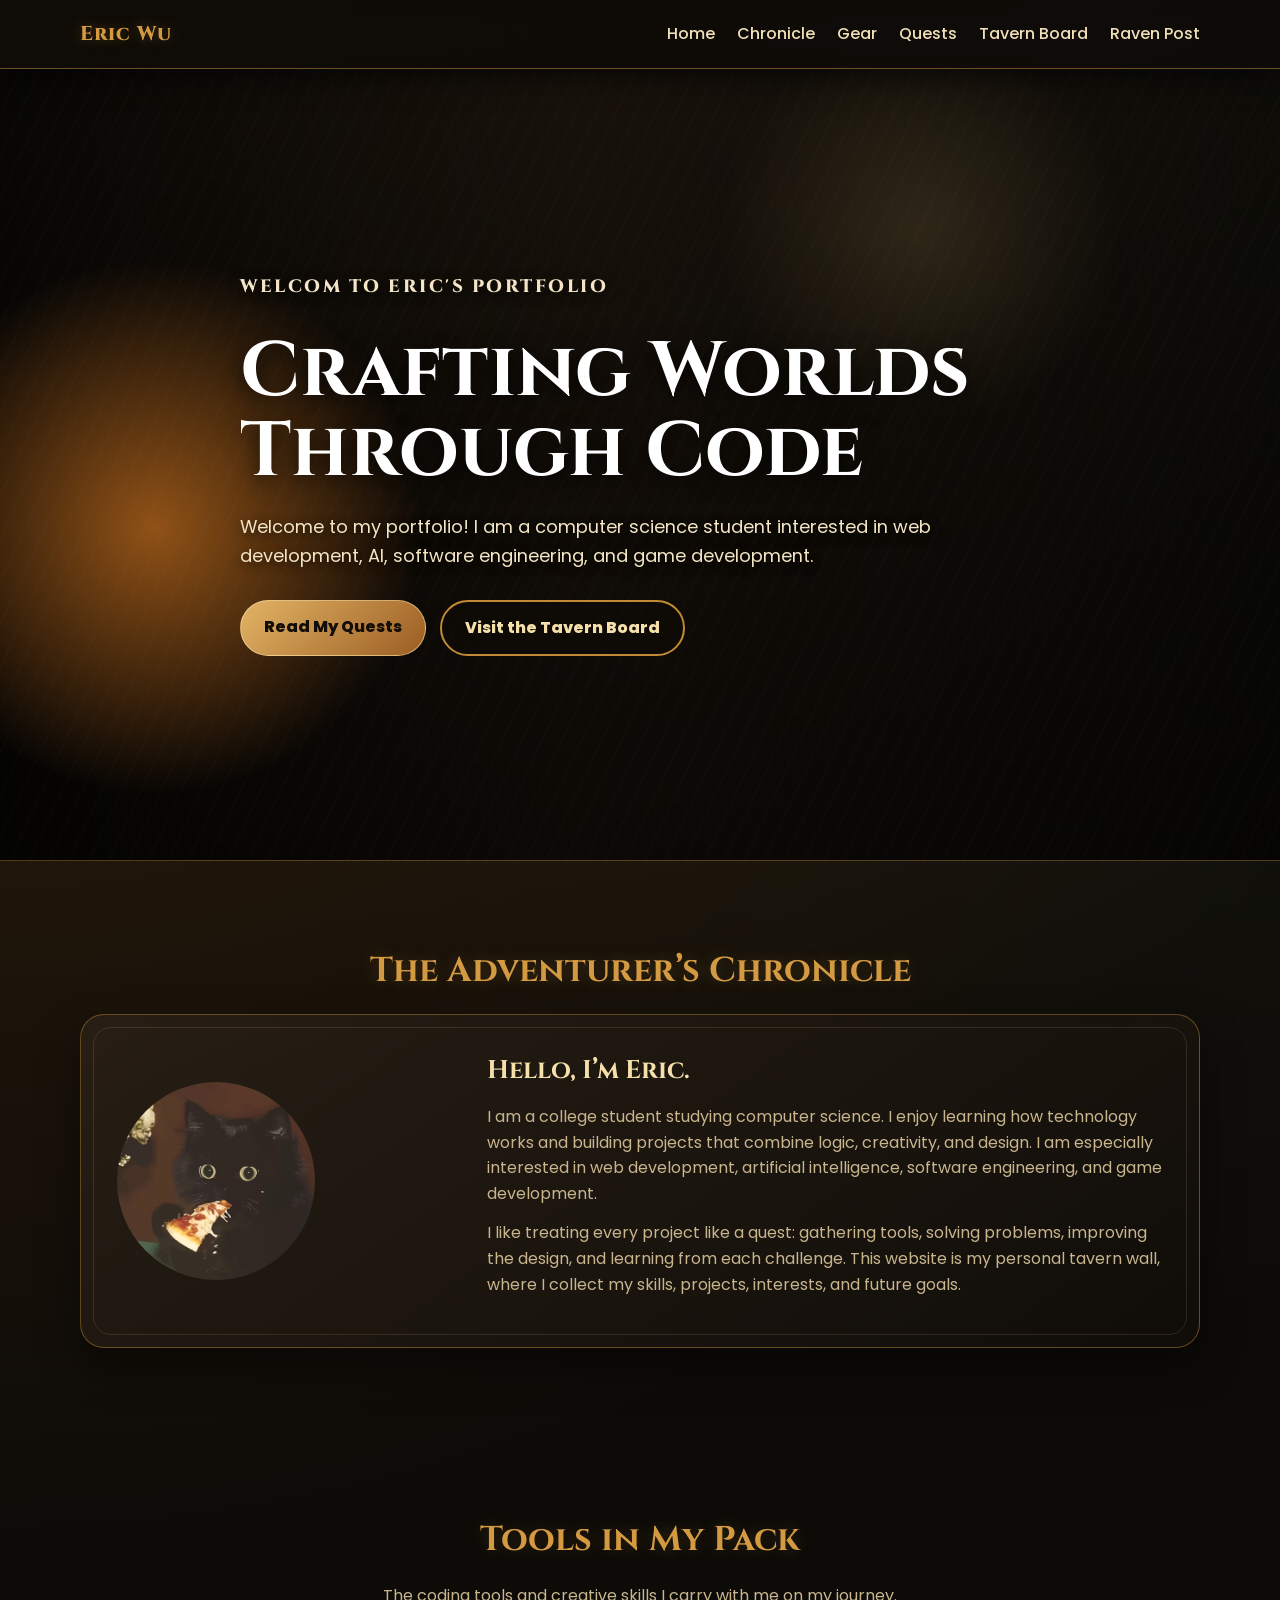
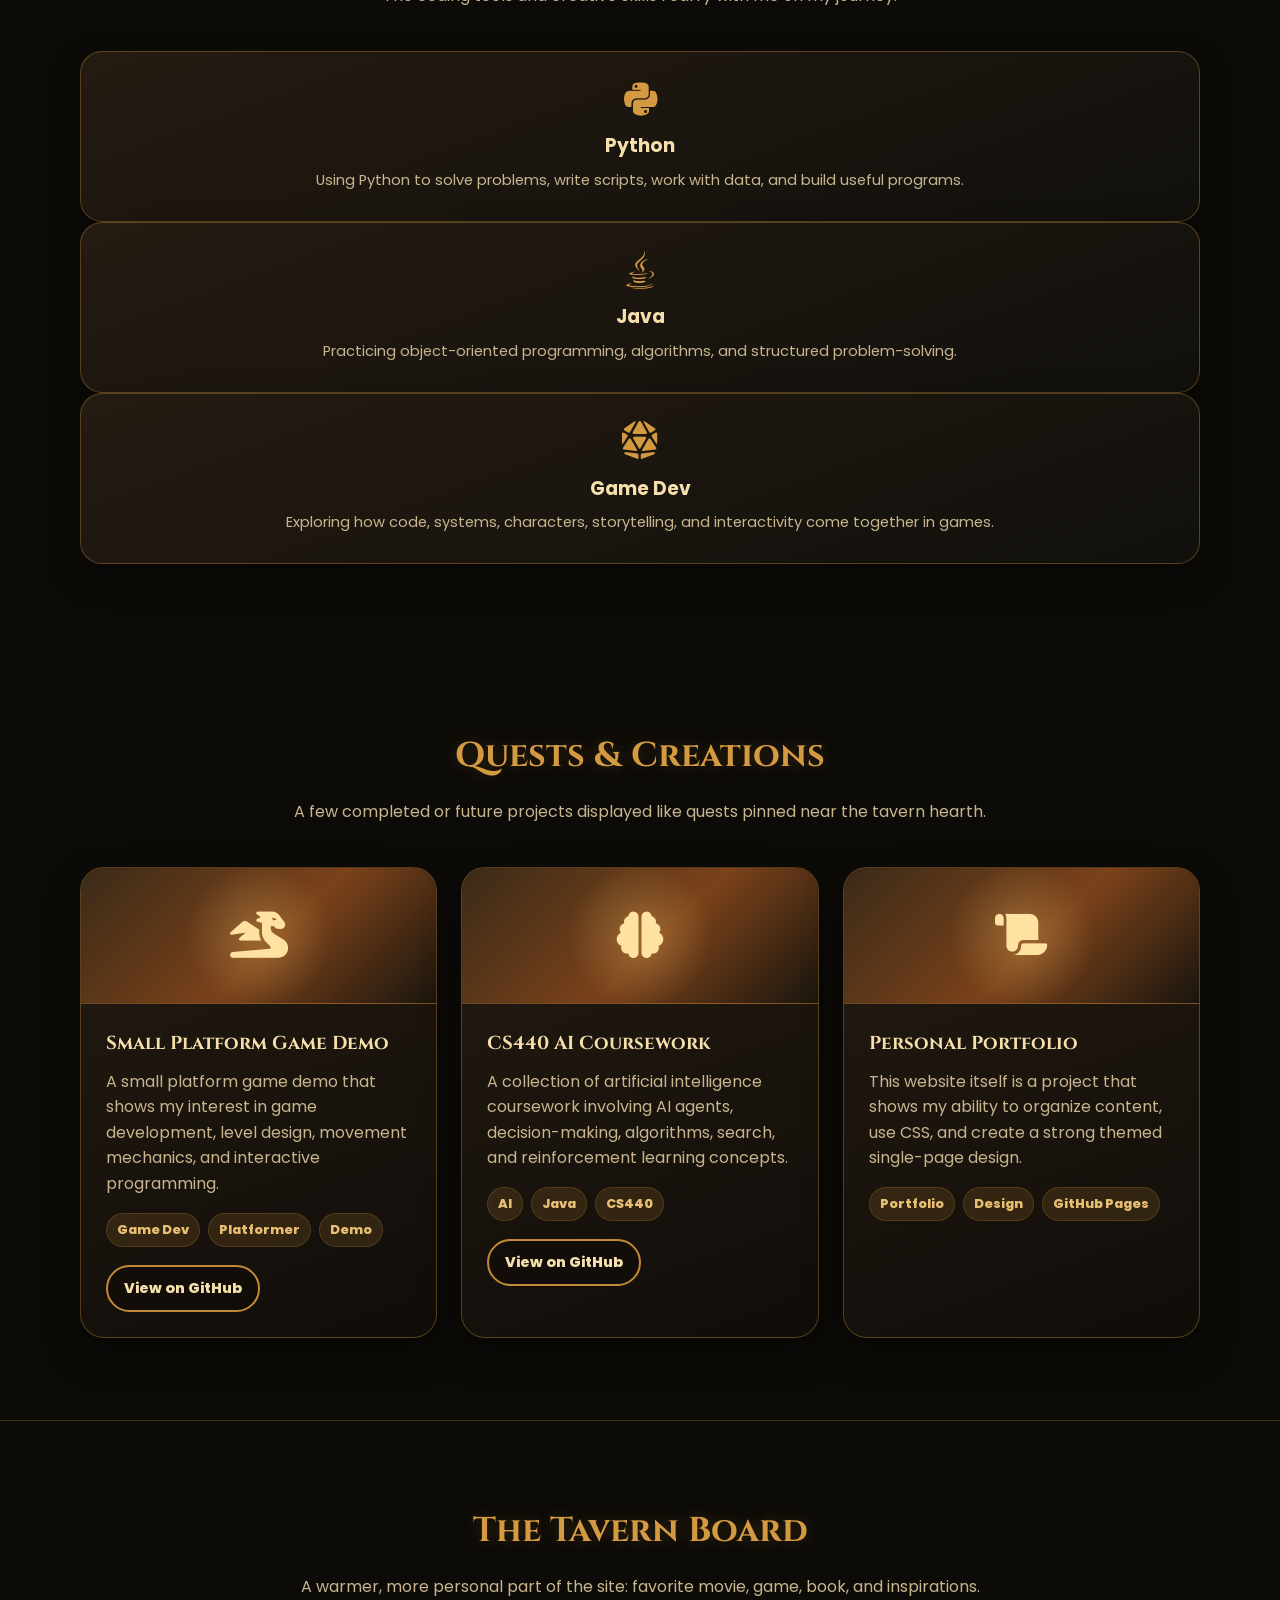
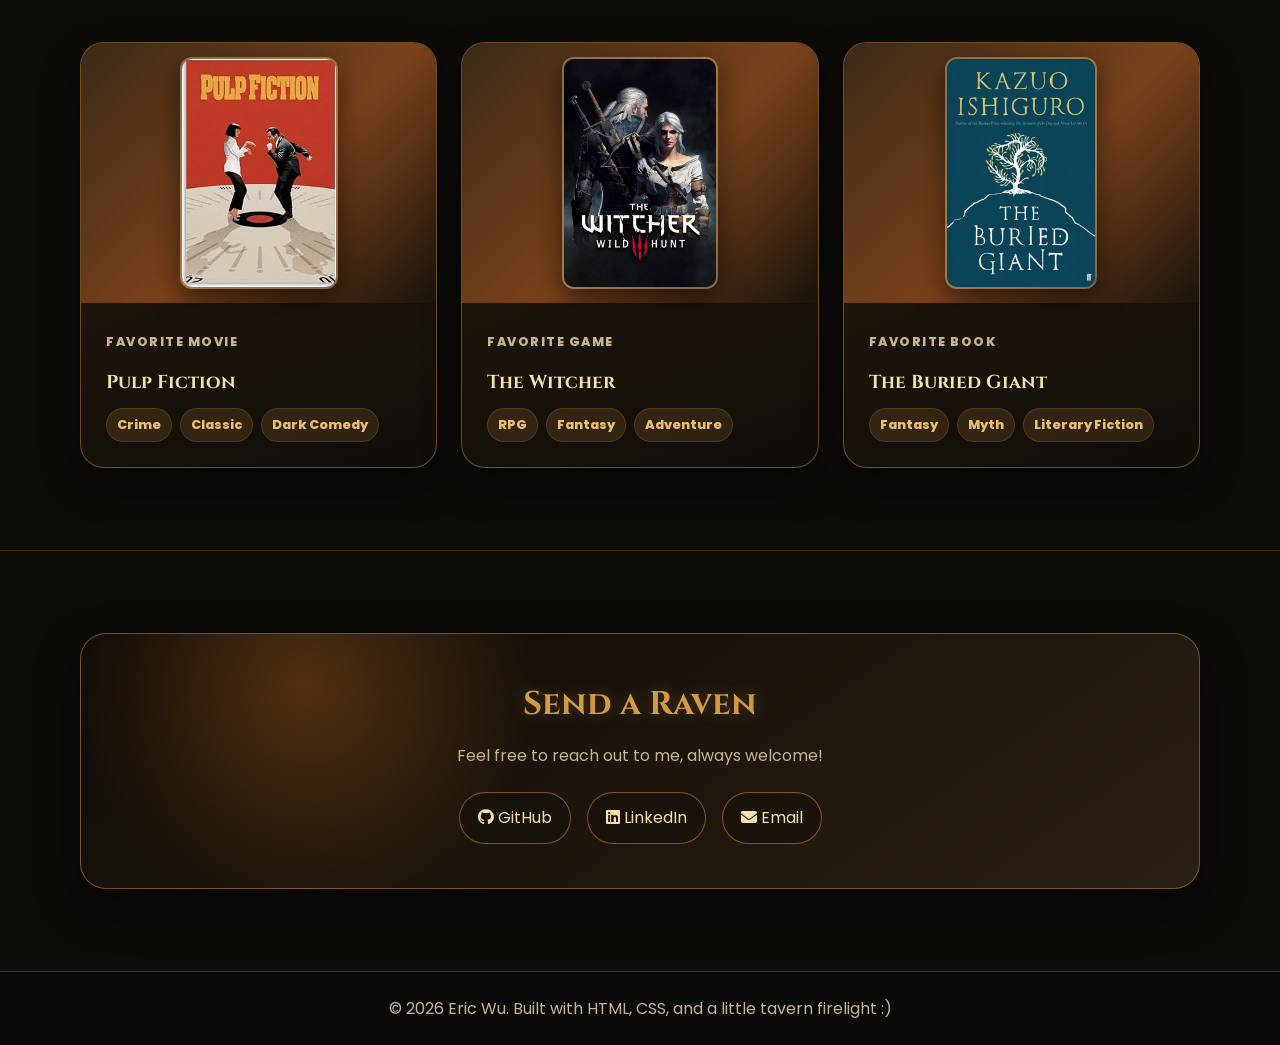
<file: index.html>
<!DOCTYPE html>
<html lang="en">
<head>
  <meta charset="UTF-8" />
  <meta name="viewport" content="width=device-width, initial-scale=1.0" />
  <title>Eric Wu | Tavern Adventurer Portfolio</title>

  <!-- Loads the external style.css file that defines the page layout, colors, typography, and responsive behavior -->
  <!-- Font Awesome icons -->
  <link
    rel="stylesheet"
    href="https://cdnjs.cloudflare.com/ajax/libs/font-awesome/6.5.0/css/all.min.css"
  />

  <!-- Google Fonts: readable body font + cinematic fantasy heading font -->
  <link rel="preconnect" href="https://fonts.googleapis.com">
  <link rel="preconnect" href="https://fonts.gstatic.com" crossorigin>
  <link href="https://fonts.googleapis.com/css2?family=Cinzel:wght@500;600;700;800&family=Poppins:wght@400;500;600&display=swap" rel="stylesheet">

  <!-- External stylesheet -->
  <link rel="stylesheet" href="style.css">
</head>
<body>
  <!-- Header and navigation menu -->
  <header>
    <nav class="container">
      <div class="logo">Eric Wu</div>
      <ul class="nav-links">
        <li><a href="#home">Home</a></li>
        <li><a href="#about">Chronicle</a></li>
        <li><a href="#skills">Gear</a></li>
        <li><a href="#projects">Quests</a></li>
        <li><a href="#interests">Tavern Board</a></li>
        <li><a href="#contact">Raven Post</a></li>
      </ul>
    </nav>
  </header>

  <!-- Hero section -->
  <section class="hero" id="home">
    <div class="container hero-content">
      <p class="eyebrow">Welcom to Eric's Portfolio</p>
      <h1>Crafting Worlds Through Code</h1>
      <p>
        Welcome to my portfolio! I am a computer science student
        interested in web development, AI, software engineering, and game development.
      </p>
      <div class="hero-buttons">
        <a href="#projects" class="btn btn-primary">Read My Quests</a>
        <a href="#interests" class="btn btn-secondary">Visit the Tavern Board</a>
      </div>
    </div>
  </section>

  <!-- About section -->
  <section id="about">
    <div class="container">
      <h2 class="section-title">The Adventurer’s Chronicle</h2>

      <div class="about-card">
        <div class="profile-circle">
            <img src="img/cat.png" alt="Profile photo of Eric Wu" class="profile-img">
        </div>
        <div>
          <h3>Hello, I’m Eric.</h3>
          <p>
            I am a college student studying computer science. I enjoy learning how technology works and building projects
            that combine logic, creativity, and design. I am especially interested in web development, artificial intelligence,
            software engineering, and game development.
          </p>
          <p>
            I like treating every project like a quest: gathering tools, solving problems, improving the design,
            and learning from each challenge. This website is my personal tavern wall, where I collect my skills,
            projects, interests, and future goals.
          </p>
        </div>
      </div>
    </div>
  </section>

  <!-- Skills section -->
  <section id="skills">
    <div class="container">
      <h2 class="section-title">Tools in My Pack</h2>
      <p class="section-subtitle">
        The coding tools and creative skills I carry with me on my journey.
      </p>

      <div class="skill-card">
        <i class="fa-brands fa-python"></i>
        <h3>Python</h3>
        <p>Using Python to solve problems, write scripts, work with data, and build useful programs.</p>
      </div>

        <div class="skill-card">
          <i class="fa-brands fa-java"></i>
          <h3>Java</h3>
          <p>Practicing object-oriented programming, algorithms, and structured problem-solving.</p>
        </div>

        <div class="skill-card">
          <i class="fa-solid fa-dice-d20"></i>
          <h3>Game Dev</h3>
          <p>Exploring how code, systems, characters, storytelling, and interactivity come together in games.</p>
        </div>
      </div>
    </div>
  </section>

  <!-- Projects section -->
  <section id="projects">
    <div class="container">
      <h2 class="section-title">Quests & Creations</h2>
      <p class="section-subtitle">
        A few completed or future projects displayed like quests pinned near the tavern hearth.
      </p>

      <div class="projects-grid">
        <div class="project-card">
          <div class="project-top">
            <i class="fa-solid fa-dragon"></i>
          </div>
          <div class="project-content">
            <h3>Small Platform Game Demo</h3>
            <p>
              A small platform game demo that shows my interest in game development, level design,
              movement mechanics, and interactive programming.
            </p>
            <div class="project-tags">
              <span>Game Dev</span>
              <span>Platformer</span>
              <span>Demo</span>
            </div>
            <a class="btn btn-secondary project-link" href="https://github.com/MCLa1121/SmallPlatformGameDemo" target="_blank">
              View on GitHub
            </a>
          </div>
        </div>

        <div class="project-card">
          <div class="project-top">
            <i class="fa-solid fa-brain"></i>
          </div>
          <div class="project-content">
            <h3>CS440 AI Coursework</h3>
            <p>
              A collection of artificial intelligence coursework involving AI agents, decision-making,
              algorithms, search, and reinforcement learning concepts.
            </p>
            <div class="project-tags">
              <span>AI</span>
              <span>Java</span>
              <span>CS440</span>
            </div>
            <a class="btn btn-secondary project-link" href="https://github.com/MCLa1121/CS440" target="_blank">
              View on GitHub
            </a>
          </div>
        </div>

        <div class="project-card">
          <div class="project-top">
            <i class="fa-solid fa-scroll"></i>
          </div>
          <div class="project-content">
            <h3>Personal Portfolio</h3>
            <p>
              This website itself is a project that shows my ability to organize content, use CSS,
              and create a strong themed single-page design.
            </p>
            <div class="project-tags">
              <span>Portfolio</span>
              <span>Design</span>
              <span>GitHub Pages</span>
            </div>
          </div>
        </div>
      </div>
    </div>
  </section>

<!-- Personal interests section -->
<section id="interests">
  <div class="container">
    <h2 class="section-title">The Tavern Board</h2>
    <p class="section-subtitle">
      A warmer, more personal part of the site: favorite movie, game, book, and inspirations.
    </p>

    <div class="interests-grid">

      <div class="interest-card favorite-card">
        <div class="favorite-image-box">
          <img src="img/pulp.jpg" alt="Pulp Fiction movie poster" class="favorite-img">
        </div>
        <div class="interest-content">
          <p class="favorite-label">Favorite Movie</p>
          <h3>Pulp Fiction</h3>
          <div class="interest-tags">
            <span>Crime</span>
            <span>Classic</span>
            <span>Dark Comedy</span>
          </div>
        </div>
      </div>

      <div class="interest-card favorite-card">
        <div class="favorite-image-box">
          <img src="img/witcher.jpg" alt="The Witcher game image" class="favorite-img">
        </div>
        <div class="interest-content">
          <p class="favorite-label">Favorite Game</p>
          <h3>The Witcher</h3>
          <div class="interest-tags">
            <span>RPG</span>
            <span>Fantasy</span>
            <span>Adventure</span>
          </div>
        </div>
      </div>

      <div class="interest-card favorite-card">
        <div class="favorite-image-box">
          <img src="img/The_Buried_Giant.png" alt="The Buried Giant book cover" class="favorite-img">
        </div>
        <div class="interest-content">
          <p class="favorite-label">Favorite Book</p>
          <h3>The Buried Giant</h3>
          <div class="interest-tags">
            <span>Fantasy</span>
            <span>Myth</span>
            <span>Literary Fiction</span>
          </div>
        </div>
      </div>

    </div>
  </div>
</section>

  <!-- Contact section -->
  <section id="contact">
    <div class="container">
      <div class="contact-box">
        <h2>Send a Raven</h2>
        <p>
          Feel free to reach out to me, always welcome!
        </p>
        <div class="social-links">
          <a href="https://github.com/MCLa1121" target="_blank">
            <i class="fa-brands fa-github"></i> GitHub
          </a>
          <a href="https://www.linkedin.com/in/eric-wu01/" target="_blank">
            <i class="fa-brands fa-linkedin"></i> LinkedIn
          </a>
          <a href="mailto:ericwu20011213@gmail.com">
            <i class="fa-solid fa-envelope"></i> Email
          </a>
        </div>
      </div>
    </div>
  </section>

  <footer>
    <p>© 2026 Eric Wu. Built with HTML, CSS, and a little tavern firelight :) </p>
  </footer>
</body>
</html>
</file>
<file: style.css>
/* style.css contains the full visual styling for Eric Wu's portfolio.
   This file defines the page structure, hero section, cards, typography,
   hover effects, and mobile responsive layout loaded from index.html. */

/* Reset default browser spacing */
* {
  margin: 0;
  padding: 0;
  box-sizing: border-box;
}

html {
  scroll-behavior: smooth;
}

body {
  font-family: "Poppins", Arial, sans-serif;
  background:
    radial-gradient(circle at top left, rgba(178, 103, 28, 0.25), transparent 35%),
    radial-gradient(circle at top right, rgba(70, 90, 58, 0.18), transparent 30%),
    #0d0b08;
  color: #f1dfb7;
  line-height: 1.6;

  /* Custom sword cursor */
  cursor: url("cursor/Dark souls 3.cur") 4 4, auto;
}

/* Reusable container */
.container {
  width: min(1120px, 90%);
  margin: 0 auto;
}

/* Navigation */
header {
  background: rgba(13, 11, 8, 0.94);
  position: sticky;
  top: 0;
  z-index: 10;
  border-bottom: 1px solid rgba(194, 138, 53, 0.55);
  box-shadow: 0 8px 30px rgba(0, 0, 0, 0.65);
  backdrop-filter: blur(8px);
}

nav {
  display: flex;
  justify-content: space-between;
  align-items: center;
  padding: 18px 0;
}

.logo {
  font-family: "Cinzel", serif;
  font-size: 1.25rem;
  font-weight: 800;
  color: #d49a42;
  letter-spacing: 1px;
  text-shadow: 0 0 14px rgba(212, 154, 66, 0.35);
}

.nav-links {
  display: flex;
  gap: 22px;
  list-style: none;
}

.nav-links a {
  text-decoration: none;
  color: #f1dfb7;
  font-weight: 500;
  transition: color 0.25s ease, text-shadow 0.25s ease;
}

.nav-links a:hover {
  color: #d49a42;
  text-shadow: 0 0 12px rgba(212, 154, 66, 0.55);
}

/* Gold pointer cursor for clickable items */
a,
button,
.btn,
.project-card,
.interest-card,
.skill-card {
  cursor: url("cursor/Darksign\ \(Link\).cur") 6 3, pointer;
}

/* Hero section: cinematic tavern style */
.hero {
  min-height: 88vh;
  display: flex;
  align-items: center;
  position: relative;
  overflow: hidden;
  background:
    linear-gradient(90deg, rgba(8, 7, 5, 0.96) 0%, rgba(24, 18, 12, 0.78) 45%, rgba(9, 8, 6, 0.66) 100%),
    url("https://images.unsplash.com/photo-1518709268805-4e9042af2176?auto=format&fit=crop&w=1600&q=80");
  background-size: cover;
  background-position: center;
  color: white;
  border-bottom: 1px solid rgba(194, 138, 53, 0.4);
}

/* Amber fireplace glow */
.hero::before {
  content: "";
  position: absolute;
  inset: 0;
  background:
    radial-gradient(circle at 12% 58%, rgba(255, 143, 37, 0.55), transparent 22%),
    radial-gradient(circle at 72% 20%, rgba(255, 213, 131, 0.12), transparent 18%),
    linear-gradient(rgba(0, 0, 0, 0.15), rgba(0, 0, 0, 0.55));
  pointer-events: none;
}

/* Soft smoke/mist layer */
.hero::after {
  content: "";
  position: absolute;
  inset: 0;
  background:
    repeating-linear-gradient(
      115deg,
      rgba(255, 255, 255, 0.025),
      rgba(255, 255, 255, 0.025) 2px,
      transparent 2px,
      transparent 18px
    );
  opacity: 0.55;
  pointer-events: none;
}

.hero-content {
  position: relative;
  z-index: 2;
  max-width: 800px;
  padding: 95px 0;
}

.eyebrow {
  color: #d49a42;
  font-family: "Cinzel", serif;
  letter-spacing: 2.5px;
  text-transform: uppercase;
  margin-bottom: 12px;
  font-weight: 800;
}

.hero h1 {
  font-family: "Cinzel", serif;
  font-size: clamp(2.5rem, 6vw, 5rem);
  line-height: 1.05;
  margin-bottom: 20px;
  text-shadow: 0 6px 22px rgba(0, 0, 0, 0.8);
}

.hero p {
  font-size: 1.12rem;
  max-width: 700px;
  margin-bottom: 30px;
  color: #f3e5c5;
  text-shadow: 0 3px 12px rgba(0, 0, 0, 0.75);
}

.hero-buttons {
  display: flex;
  flex-wrap: wrap;
  gap: 14px;
}

.btn {
  display: inline-block;
  padding: 13px 23px;
  border-radius: 999px;
  text-decoration: none;
  font-weight: 800;
  transition: transform 0.25s ease, box-shadow 0.25s ease, background 0.25s ease;
}

.btn-primary {
  background: linear-gradient(135deg, #e2b466, #9b5d22);
  color: #120d07;
  border: 1px solid rgba(255, 230, 170, 0.55);
}

.btn-secondary {
  border: 2px solid #c28a35;
  color: #f5dfaa;
  background: rgba(14, 10, 6, 0.45);
}

.btn:hover {
  transform: translateY(-3px);
  box-shadow: 0 12px 30px rgba(0, 0, 0, 0.48), 0 0 18px rgba(194, 138, 53, 0.35);
}

.btn-secondary:hover {
  background: rgba(194, 138, 53, 0.18);
}

/* General sections */
section {
  padding: 82px 0;
}

.section-title {
  font-family: "Cinzel", serif;
  font-size: 2.15rem;
  color: #d49a42;
  margin-bottom: 16px;
  text-align: center;
  text-shadow: 0 0 16px rgba(212, 154, 66, 0.23);
}

.section-subtitle {
  text-align: center;
  max-width: 760px;
  margin: 0 auto 42px;
  color: #c8b58d;
}

/* About */
.about-card {
  background:
    linear-gradient(145deg, rgba(40, 31, 21, 0.96), rgba(16, 13, 9, 0.98)),
    radial-gradient(circle at top right, rgba(194, 138, 53, 0.16), transparent 35%);
  border: 1px solid rgba(194, 138, 53, 0.45);
  border-radius: 24px;
  padding: 36px;
  box-shadow: 0 18px 44px rgba(0, 0, 0, 0.45);
  display: grid;
  grid-template-columns: 1fr 2fr;
  gap: 32px;
  align-items: center;
  position: relative;
  overflow: hidden;
}

.about-card::before {
  content: "";
  position: absolute;
  inset: 12px;
  border: 1px solid rgba(245, 223, 170, 0.12);
  border-radius: 18px;
  pointer-events: none;
}

.profile-circle {
  width: 198px;
  height: 198px;
  border-radius: 50%;
  overflow: hidden;
}

.profile-circle .profile-img {
  width: 100%;
  height: 100%;
  object-fit: cover;
  object-position: center;
  display: block;
  transform: scale(2.2) !important;
  transform-origin: center center;
}

.about-card h3 {
  font-family: "Cinzel", serif;
  font-size: 1.6rem;
  margin-bottom: 12px;
  color: #f5dfaa;
  position: relative;
  z-index: 1;
}

.about-card p {
  margin-bottom: 14px;
  color: #c8b58d;
  position: relative;
  z-index: 1;
}

/* Skills */
.skills-grid {
  display: grid;
  grid-template-columns: repeat(4, 1fr);
  gap: 20px;
}

.skill-card {
  background:
    linear-gradient(160deg, #241b12, #11100c),
    radial-gradient(circle at top, rgba(194, 138, 53, 0.15), transparent 40%);
  padding: 28px 20px;
  border-radius: 22px;
  text-align: center;
  border: 1px solid rgba(194, 138, 53, 0.38);
  box-shadow: 0 14px 34px rgba(0, 0, 0, 0.38);
  transition: transform 0.25s ease, border 0.25s ease, box-shadow 0.25s ease;
}

.skill-card:hover {
  transform: translateY(-6px);
  border-color: #d49a42;
  box-shadow: 0 16px 38px rgba(0, 0, 0, 0.5), 0 0 18px rgba(212, 154, 66, 0.2);
}

.skill-card i {
  font-size: 2.35rem;
  color: #d49a42;
  margin-bottom: 14px;
}

.skill-card h3 {
  margin-bottom: 8px;
  color: #f5dfaa;
}

.skill-card p {
  font-size: 0.92rem;
  color: #c8b58d;
}

/* Projects and interests */
.projects-grid,
.interests-grid {
  display: grid;
  grid-template-columns: repeat(3, 1fr);
  gap: 24px;
}

.project-card,
.interest-card {
  background: linear-gradient(160deg, #241b12, #100d09);
  border-radius: 24px;
  overflow: hidden;
  border: 1px solid rgba(194, 138, 53, 0.38);
  box-shadow: 0 16px 38px rgba(0, 0, 0, 0.43);
  transition: transform 0.25s ease, border 0.25s ease, box-shadow 0.25s ease;
}

.project-card:hover,
.interest-card:hover {
  transform: translateY(-6px);
  border-color: #d49a42;
  box-shadow: 0 18px 42px rgba(0, 0, 0, 0.55), 0 0 18px rgba(212, 154, 66, 0.22);
}

.project-top,
.interest-top {
  height: 136px;
  background:
    radial-gradient(circle at center, rgba(255, 206, 111, 0.28), transparent 38%),
    linear-gradient(135deg, #3a2a18, #7b421a 55%, #19150e);
  display: flex;
  align-items: center;
  justify-content: center;
  color: #ffe2a1;
  font-size: 2.9rem;
  border-bottom: 1px solid rgba(194, 138, 53, 0.35);
}

.image-top {
  height: 220px;
  padding: 12px;
  overflow: hidden;
  background:
    radial-gradient(circle at center, rgba(255, 206, 111, 0.28), transparent 38%),
    linear-gradient(135deg, #3a2a18, #7b421a 55%, #19150e);
  display: flex;
  align-items: center;
  justify-content: center;
}

.interest-img {
  max-width: 100%;
  max-height: 100%;
  object-fit: contain;
  display: block;
  border-radius: 12px;
  box-shadow: 0 8px 22px rgba(0, 0, 0, 0.45);
}

.favorite-card {
  background:
    linear-gradient(160deg, #2b1d10, #100d09);
  border: 1px solid rgba(194, 138, 53, 0.5);
}

.favorite-image-box {
  height: 260px;
  padding: 14px;
  background:
    radial-gradient(circle at center, rgba(255, 206, 111, 0.22), transparent 40%),
    linear-gradient(135deg, #3a2a18, #7b421a 55%, #19150e);
  display: flex;
  align-items: center;
  justify-content: center;
}

.favorite-img {
  max-width: 100%;
  max-height: 100%;
  object-fit: contain;
  border-radius: 12px;
  box-shadow: 0 10px 28px rgba(0, 0, 0, 0.55);
  border: 2px solid rgba(245, 223, 170, 0.35);
}

.favorite-label {
  display: inline-block;
  color: #e7bf73;
  font-size: 0.78rem;
  font-weight: 800;
  text-transform: uppercase;
  letter-spacing: 1.5px;
  margin-bottom: 8px;
}

.project-content,
.interest-content {
  padding: 25px;
}

.project-content h3,
.interest-content h3 {
  font-family: "Cinzel", serif;
  color: #f5dfaa;
  margin-bottom: 10px;
}

.project-content p,
.interest-content p {
  color: #c8b58d;
  margin-bottom: 16px;
}

.project-tags,
.interest-tags {
  display: flex;
  flex-wrap: wrap;
  gap: 8px;
}

.project-tags span,
.interest-tags span {
  background: rgba(194, 138, 53, 0.17);
  color: #e7bf73;
  padding: 6px 10px;
  border-radius: 999px;
  font-size: 0.8rem;
  font-weight: 800;
  border: 1px solid rgba(194, 138, 53, 0.22);
}

.project-link {
  margin-top: 18px;
  padding: 10px 16px;
  font-size: 0.9rem;
}

/* Tavern board section */
#interests {
  background:
    linear-gradient(rgba(13, 11, 8, 0.94), rgba(13, 11, 8, 0.94)),
    url("https://images.unsplash.com/photo-1505682634904-d7c8d95cdc50?auto=format&fit=crop&w=1600&q=80");
  background-size: cover;
  background-position: center;
  border-top: 1px solid rgba(194, 138, 53, 0.25);
  border-bottom: 1px solid rgba(194, 138, 53, 0.25);
}

/* Contact */
.contact-box {
  background:
    radial-gradient(circle at 20% 20%, rgba(255, 143, 37, 0.25), transparent 25%),
    linear-gradient(145deg, #0f0b07, #2b2014);
  color: white;
  border-radius: 26px;
  padding: 44px;
  text-align: center;
  border: 1px solid rgba(194, 138, 53, 0.52);
  box-shadow: 0 18px 45px rgba(0, 0, 0, 0.48);
}

.contact-box h2 {
  font-family: "Cinzel", serif;
  margin-bottom: 12px;
  font-size: 2.05rem;
  color: #d49a42;
  text-shadow: 0 0 16px rgba(212, 154, 66, 0.28);
}

.contact-box p {
  margin-bottom: 24px;
  color: #c8b58d;
}

.social-links {
  display: flex;
  justify-content: center;
  flex-wrap: wrap;
  gap: 16px;
}

.social-links a {
  color: #f5dfaa;
  text-decoration: none;
  border: 1px solid rgba(194, 138, 53, 0.58);
  padding: 12px 18px;
  border-radius: 999px;
  transition: background 0.25s ease, transform 0.25s ease, box-shadow 0.25s ease;
  background: rgba(0, 0, 0, 0.18);
}

.social-links a:hover {
  background: rgba(194, 138, 53, 0.2);
  transform: translateY(-3px);
  box-shadow: 0 0 14px rgba(212, 154, 66, 0.25);
}

footer {
  padding: 24px 0;
  text-align: center;
  color: #c8b58d;
  background: #090806;
  border-top: 1px solid rgba(194, 138, 53, 0.35);
}

/* Responsive design for tablets and phones */
@media (max-width: 850px) {
  nav {
    flex-direction: column;
    gap: 14px;
  }

  .nav-links {
    flex-wrap: wrap;
    justify-content: center;
    gap: 14px;
  }

  .about-card,
  .skills-grid,
  .projects-grid,
  .interests-grid {
    grid-template-columns: 1fr;
  }

  .hero {
    min-height: 74vh;
    text-align: center;
  }

  .hero-buttons {
    justify-content: center;
  }
}
</file>
